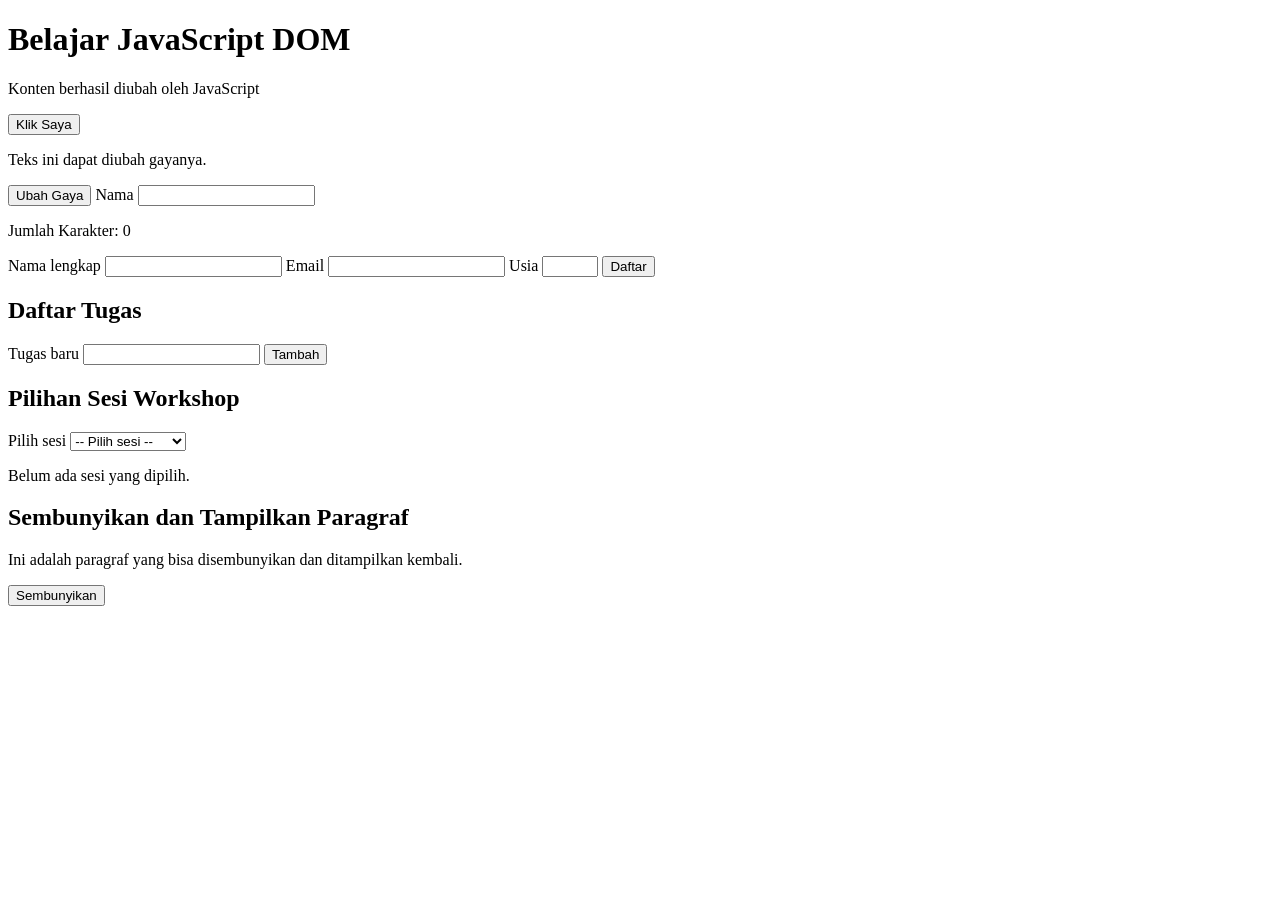
<file: eksprimen-mandiri/index.html>
<!DOCTYPE html>
<html lang="en">
<head>
    <meta charset="UTF-8">
    <meta name="viewport" content="width=device-width, initial-scale=1.0">
    <title>Praktikum DOM</title>
    <link rel="stylesheet" href="style.css">
    <script src="script.js" defer></script>
</head>
<body>
    <h1 id="judul">Latihan DOM</h1>
    <p id="pesan">Belum ada tindakan</p>
    <button id="tombolAksi" type="button">Klik Saya</button>

    <!-- Mengubah kelas dan gaya CSS -->
    <p id="teksGaya">Teks ini dapat diubah gayanya.</p>
    <button id="tombolGaya" type="button">Ubah Gaya</button>

    <!-- Event input dan penghitung karakter -->
    <label for="namaInput">Nama</label>
    <input type="text" id="namaInput" maxlength="40">
    <p>Jumlah Karakter: <span id="jumlahKarakter">0</span></p>

    <!-- Validasi form pendaftaran -->
    <form id="formPendaftaran" novalidate>
        <label for="nama">Nama lengkap</label>
        <input id="nama" name="nama" type="text">
        <label for="email">Email</label>
        <input id="email" name="email" type="email">
        <label for="usia">Usia</label>
        <input id="usia" name="usia" type="number" min="17" max="100">
        <button type="submit">Daftar</button>
        <p id="pesanForm" aria-live="polite"></p>
    </form>

    <section>
        <h2>Daftar Tugas</h2>
        <label for="inputTugas">Tugas baru</label>
        <input id="inputTugas" type="text">
        <button id="tambahTugas" type="button">Tambah</button>
        <p id="pesanTugas" aria-live="polite"></p>
        <ul id="daftarTugas"></ul>
    </section>

    <!-- Eksperimen 3: Dropdown sesi workshop -->
    <section>
        <h2>Pilihan Sesi Workshop</h2>
        <label for="sesi">Pilih sesi</label>
        <select id="sesi">
            <option value="">-- Pilih sesi --</option>
            <option value="HTML dan CSS">HTML dan CSS</option>
            <option value="JavaScript">JavaScript</option>
            <option value="UI/UX Design">UI/UX Design</option>
        </select>
        <p id="pesanSesi">Belum ada sesi yang dipilih.</p>
    </section>

    <!-- Eksperimen 4: Sembunyikan dan tampilkan paragraf -->
    <section>
        <h2>Sembunyikan dan Tampilkan Paragraf</h2>
        <p id="paragraf">Ini adalah paragraf yang bisa disembunyikan dan ditampilkan kembali.</p>
        <button id="tombolTampil" type="button">Sembunyikan</button>
    </section>
</body>
</html>
</file>
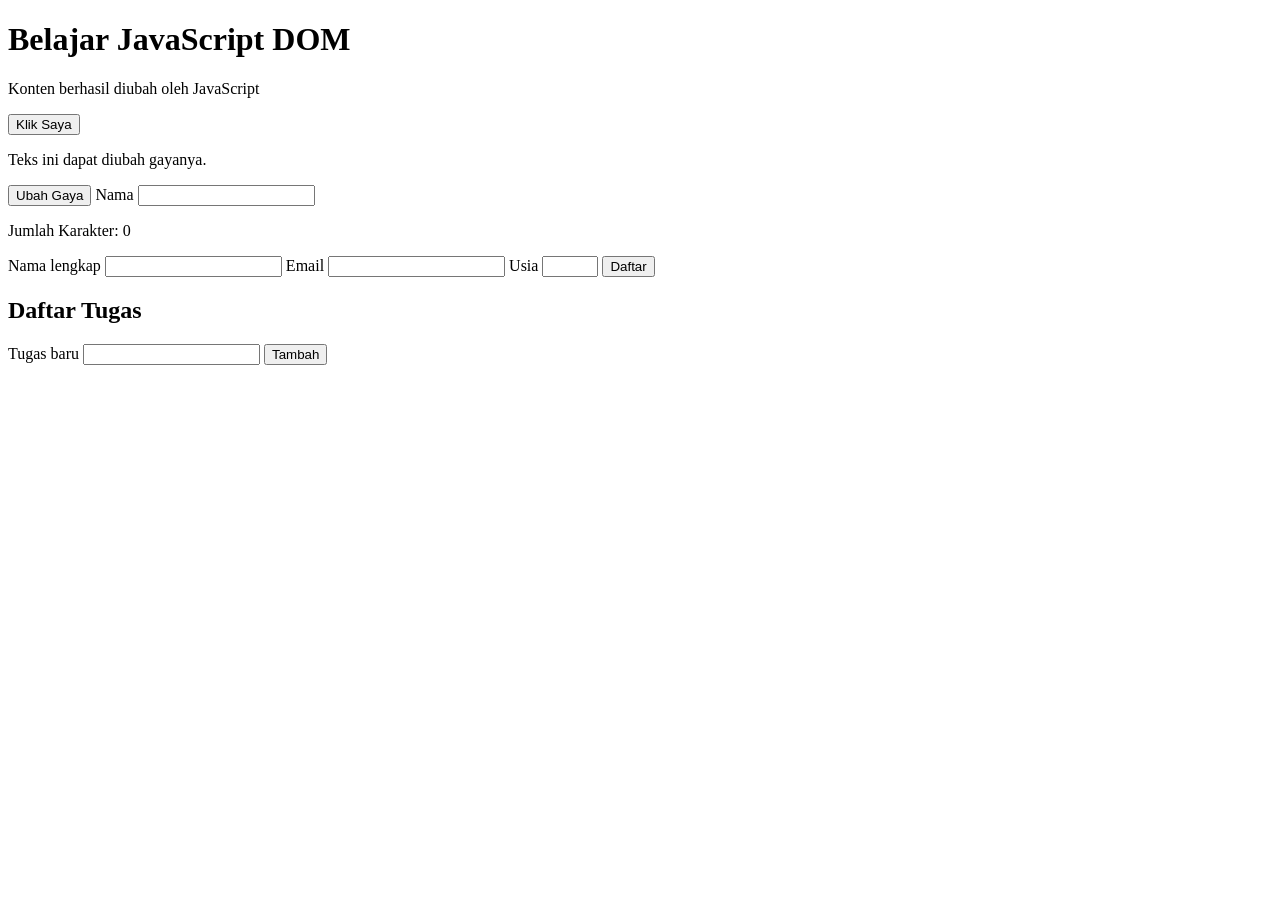
<file: latihan/index.html>
<!DOCTYPE html>
<html lang="en">
<head>
    <meta charset="UTF-8">
    <meta name="viewport" content="width=device-width, initial-scale=1.0">
    <title>Praktikum DOM</title>
    <link rel="stylesheet" href="style.css">
    <script src="script.js" defer></script>
</head>
<body>
    <h1 id="judul">Latihan DOM</h1>
    <p id="pesan">Belum ada tindakan</p>
    <button id="tombolAksi" type="button">Klik Saya</button>

    <!-- Mengubah kelas dan gaya CSS -->
    <p id="teksGaya">Teks ini dapat diubah gayanya.</p>
    <button id="tombolGaya" type="button">Ubah Gaya</button>

    <!-- Event input dan penghitung karakter -->
    <label for="namaInput">Nama</label>
    <input type="text" id="namaInput" maxlength="40">
    <p>Jumlah Karakter: <span id="jumlahKarakter">0</span></p>

    <!-- Validasi form pendaftaran -->
    <form id="formPendaftaran" novalidate>
        <label for="nama">Nama lengkap</label>
        <input id="nama" name="nama" type="text">
        <label for="email">Email</label>
        <input id="email" name="email" type="email">
        <label for="usia">Usia</label>
        <input id="usia" name="usia" type="number" min="17" max="100">
        <button type="submit">Daftar</button>
        <p id="pesanForm" aria-live="polite"></p>
    </form>

    <section>
        <h2>Daftar Tugas</h2>
        <label for="inputTugas">Tugas baru</label>
        <input id="inputTugas" type="text">
        <button id="tambahTugas" type="button">Tambah</button>
        <p id="pesanTugas" aria-live="polite"></p>
        <ul id="daftarTugas"></ul>
    </section>
</body>
</html>
</file>
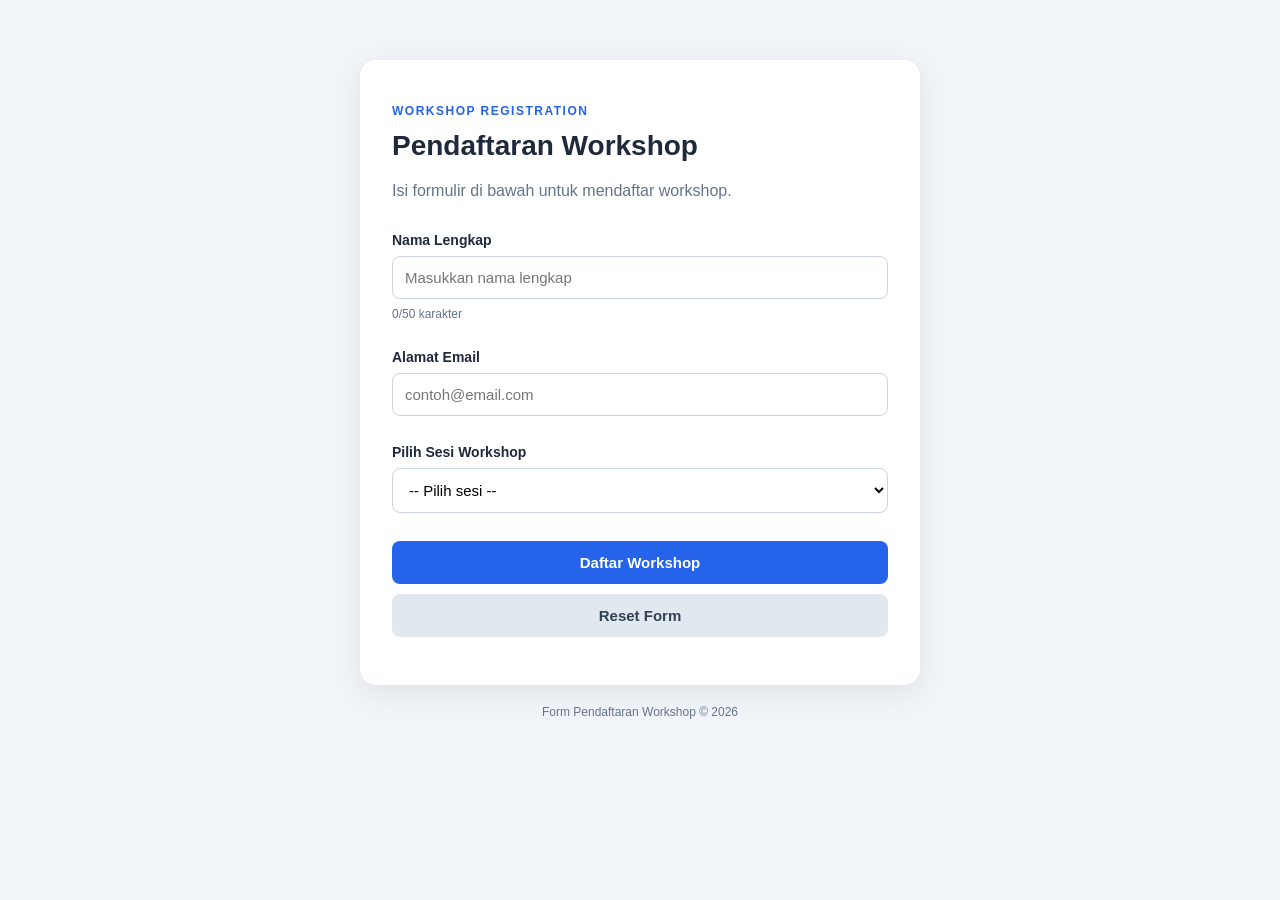
<file: mini-project/index.html>
<!DOCTYPE html>
<html lang="id">
<head>
    <meta charset="UTF-8">
    <meta name="viewport" content="width=device-width, initial-scale=1.0">
    <title>Form Pendaftaran Workshop</title>
    <link rel="stylesheet" href="style.css">
    <script src="script.js" defer></script>
</head>
<body>
    <main class="container">
        <div class="form-card">
            <header class="header">
                <p class="label">WORKSHOP REGISTRATION</p>
                <h1>Pendaftaran Workshop</h1>
                <p>Isi formulir di bawah untuk mendaftar workshop.</p>
            </header>

            <form id="formWorkshop" novalidate>
                <div class="form-group">
                    <label for="nama">Nama Lengkap</label>
                    <input type="text" id="nama" name="nama" placeholder="Masukkan nama lengkap" maxlength="50">
                    <small id="hitungKarakter">0/50 karakter</small>
                    <small class="error" id="errorNama"></small>
                </div>

                <div class="form-group">
                    <label for="email">Alamat Email</label>
                    <input type="email" id="email" name="email" placeholder="contoh@email.com">
                    <small class="error" id="errorEmail"></small>
                </div>

                <div class="form-group">
                    <label for="sesi">Pilih Sesi Workshop</label>
                    <select id="sesi" name="sesi">
                        <option value="">-- Pilih sesi --</option>
                        <option value="HTML & CSS Dasar">HTML & CSS Dasar</option>
                        <option value="JavaScript Pemula">JavaScript Pemula</option>
                        <option value="UI/UX Design">UI/UX Design</option>
                    </select>
                    <small class="error" id="errorSesi"></small>
                </div>

                <button type="submit" class="btn-submit">Daftar Workshop</button>
                <button type="reset" class="btn-reset">Reset Form</button>

                <p id="pesan" role="status" aria-live="polite"></p>
            </form>

            <section id="ringkasan" class="summary" hidden>
                <h2>Pendaftaran Berhasil</h2>
                <p>Nama: <span id="ringkasanNama"></span></p>
                <p>Email: <span id="ringkasanEmail"></span></p>
                <p>Sesi: <span id="ringkasanSesi"></span></p>
            </section>
        </div>
        <footer>Form Pendaftaran Workshop &copy; 2026</footer>
    </main>
</body>
</html>
</file>
<file: eksprimen-mandiri/style.css>
.highlight {
    color: #173f75;
    background-color: #e6f1ff;
    border-left: 4px solid #3478c8;
    padding: 12px;
}

.teks-besar {
    font-size: 1.4rem;
}

.selesai span {
    text-decoration: line-through;
    color: #687386;
}

.sembunyi {
    display: none;
}

li {
    margin-bottom: 8px;
}
</file>
<file: latihan/style.css>
.highlight {
    color: #173f75;
    background-color: #e6f1ff;
    border-left: 4px solid #3478c8;
    padding: 12px;
}

.teks-besar {
    font-size: 1.4rem;
}

.selesai span {
    text-decoration: line-through;
    color: #687386;
}

li {
    margin-bottom: 8px;
}
</file>
<file: mini-project/style.css>
* {
    box-sizing: border-box;
}

body {
    margin: 0;
    font-family: Arial, sans-serif;
    background: #f1f5f9;
    color: #1e293b;
}

.container {
    width: 100%;
    max-width: 600px;
    margin: 40px auto;
    padding: 20px;
}

.form-card {
    background: #ffffff;
    padding: 32px;
    border-radius: 16px;
    box-shadow: 0 8px 30px rgba(0, 0, 0, 0.08);
}

.header {
    margin-bottom: 28px;
}

.label {
    color: #2563eb;
    font-size: 12px;
    font-weight: bold;
    letter-spacing: 1.5px;
}

h1 {
    font-size: 28px;
    margin: 10px 0;
}

.header p:last-child {
    color: #64748b;
    line-height: 1.6;
}

.form-group {
    display: flex;
    flex-direction: column;
    gap: 8px;
    margin-bottom: 20px;
}

label {
    font-weight: bold;
    font-size: 14px;
}

input,
select {
    width: 100%;
    padding: 12px;
    border: 1px solid #cbd5e1;
    border-radius: 8px;
    font-size: 15px;
    background: #ffffff;
}

input:focus,
select:focus {
    outline: 2px solid #93c5fd;
    border-color: #2563eb;
}

small {
    color: #64748b;
    font-size: 12px;
}

.error {
    color: #dc2626;
}

.btn-submit,
.btn-reset {
    width: 100%;
    padding: 13px;
    border: none;
    border-radius: 8px;
    font-size: 15px;
    font-weight: bold;
    cursor: pointer;
}

.btn-submit {
    background: #2563eb;
    color: #ffffff;
}

.btn-submit:hover {
    background: #1d4ed8;
}

.btn-reset {
    margin-top: 10px;
    background: #e2e8f0;
    color: #334155;
}

.btn-reset:hover {
    background: #cbd5e1;
}

#pesan {
    margin-top: 16px;
    line-height: 1.5;
    font-size: 14px;
}

.success {
    color: #15803d;
}

.failed {
    color: #dc2626;
}

.summary {
    margin-top: 24px;
    padding: 18px;
    background: #eff6ff;
    border-radius: 10px;
    overflow-wrap: anywhere;
}

.summary h2 {
    font-size: 19px;
    color: #1d4ed8;
}

.summary p {
    line-height: 1.5;
}

footer {
    margin-top: 20px;
    text-align: center;
    color: #64748b;
    font-size: 12px;
}

@media (max-width: 480px) {
    .container {
        margin: 10px auto;
        padding: 12px;
    }

    .form-card {
        padding: 22px;
    }

    h1 {
        font-size: 23px;
    }
}
</file>
